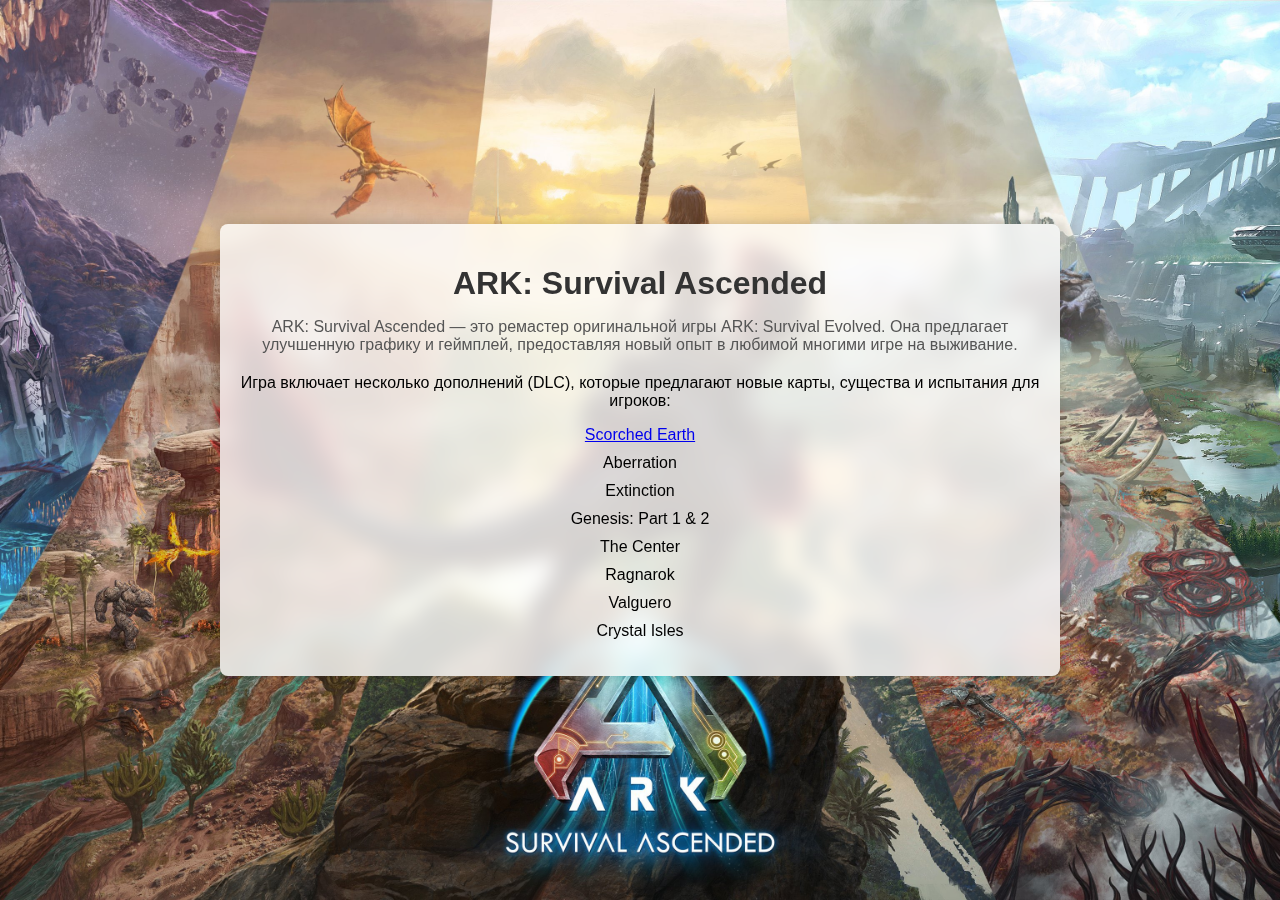
<file: index.html>
<!DOCTYPE html>
<html lang="ru">
<head>
    <meta charset="UTF-8">
    <meta name="viewport" content="width=device-width, initial-scale=1.0">
    <title>ARK: Survival Ascended</title>
    <link rel="stylesheet" href="styles.css">
</head>
<body class="index"> <!-- Добавлен класс для фона -->
    <div class="container">
        <h1>ARK: Survival Ascended</h1>
        <p class="description">ARK: Survival Ascended — это ремастер оригинальной игры ARK: Survival Evolved. Она предлагает улучшенную графику и геймплей, предоставляя новый опыт в любимой многими игре на выживание.</p>
        <p class="dlc-info">Игра включает несколько дополнений (DLC), которые предлагают новые карты, существа и испытания для игроков:</p>
        <ul class="dlc-list">
            <li class="highlight"><a href="earth_page.html">Scorched Earth</a></li>
            <li class="highlight">Aberration</li>
            <li class="highlight">Extinction</li>
            <li class="highlight">Genesis: Part 1 & 2</li>
            <li class="highlight">The Center</li>
            <li class="highlight">Ragnarok</li>
            <li class="highlight">Valguero</li>
            <li class="highlight">Crystal Isles</li>
        </ul>
    </div>
</body>
</html>
</file>
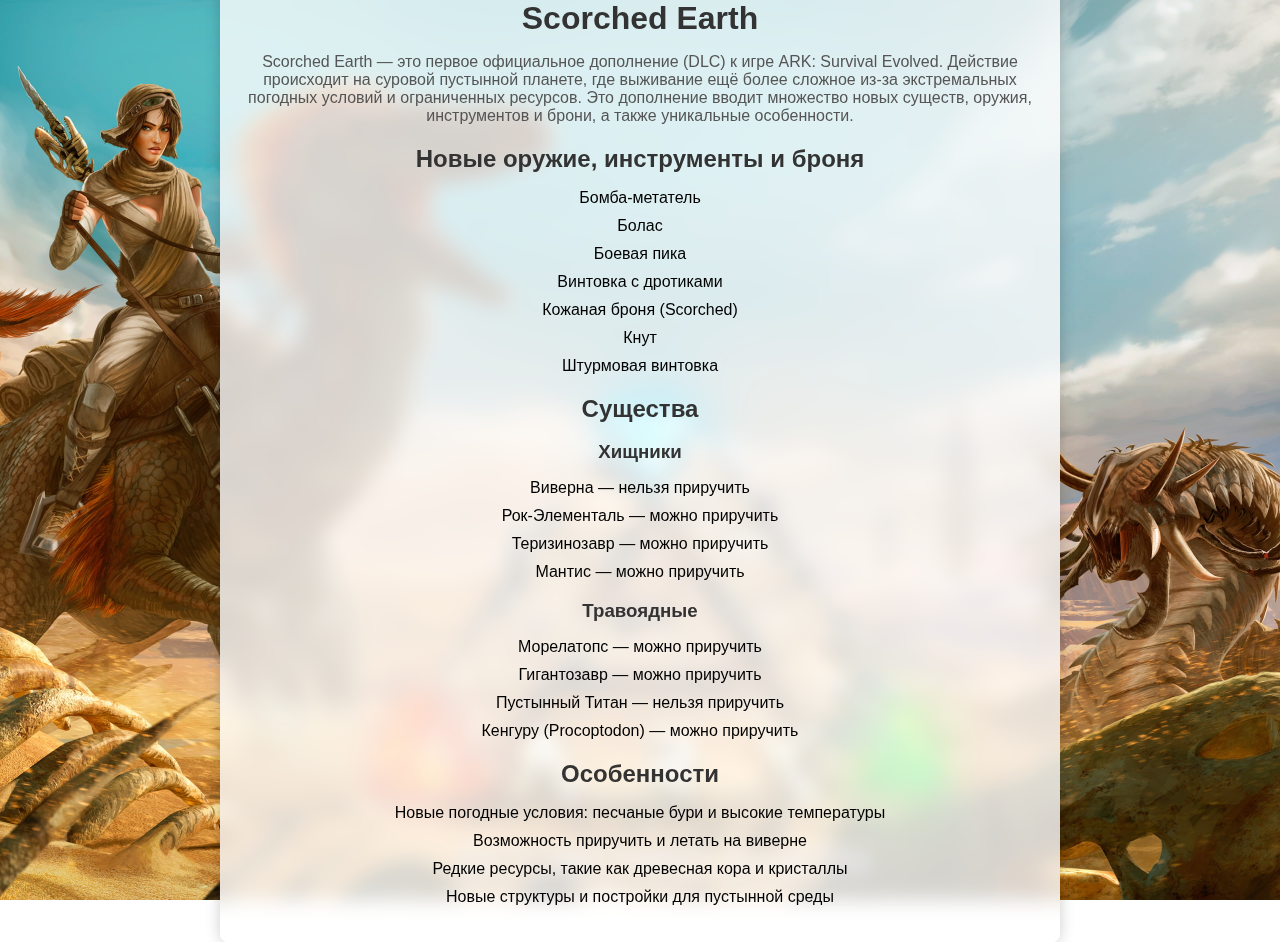
<file: earth_page.html>
<!DOCTYPE html>
<html lang="ru">
<head>
    <meta charset="UTF-8">
    <meta name="viewport" content="width=device-width, initial-scale=1.0">
    <title>ARK: Scorched Earth</title>
    <link rel="stylesheet" href="styles.css">
</head>
<body class="scorched-earth-bg"> <!-- Добавлен класс для фона -->
    <div class="container">
        <h1>Scorched Earth</h1>
        <p class="description">
            Scorched Earth — это первое официальное дополнение (DLC) к игре ARK: Survival Evolved. Действие происходит на суровой пустынной планете, где выживание ещё более сложное из-за экстремальных погодных условий и ограниченных ресурсов. Это дополнение вводит множество новых существ, оружия, инструментов и брони, а также уникальные особенности.
        </p>

        <h2>Новые оружие, инструменты и броня</h2>
        <ul class="dlc-list">
            <li class="highlight">Бомба-метатель</li>
            <li class="highlight">Болас</li>
            <li class="highlight">Боевая пика</li>
            <li class="highlight">Винтовка с дротиками</li>
            <li class="highlight">Кожаная броня (Scorched)</li>
            <li class="highlight">Кнут</li>
            <li class="highlight">Штурмовая винтовка</li>
        </ul>

        <h2>Существа</h2>
        <h3>Хищники</h3>
        <ul class="dlc-list">
            <li class="highlight">Виверна — нельзя приручить</li>
            <li class="highlight">Рок-Элементаль — можно приручить</li>
            <li class="highlight">Теризинозавр — можно приручить</li>
            <li class="highlight">Мантис — можно приручить</li>
        </ul>

        <h3>Травоядные</h3>
        <ul class="dlc-list">
            <li class="highlight">Морелатопс — можно приручить</li>
            <li class="highlight">Гигантозавр — можно приручить</li>
            <li class="highlight">Пустынный Титан — нельзя приручить</li>
            <li class="highlight">Кенгуру (Procoptodon) — можно приручить</li>
        </ul>

        <h2>Особенности</h2>
        <ul class="dlc-list">
            <li class="highlight">Новые погодные условия: песчаные бури и высокие температуры</li>
            <li class="highlight">Возможность приручить и летать на виверне</li>
            <li class="highlight">Редкие ресурсы, такие как древесная кора и кристаллы</li>
            <li class="highlight">Новые структуры и постройки для пустынной среды</li>
        </ul>
    </div>
</body>
</html>
</file>
<file: styles.css>
body {
    font-family: Arial, sans-serif;
    margin: 0;
    padding: 0;
    display: flex;
    justify-content: center;
    align-items: center;
    height: 100vh;
    background-size: cover; /* Охватывает весь экран */
    background-position: center; /* Центрирование фона */
    background-repeat: no-repeat; /* Не повторять изображение */
}

.container {
    background-color: rgba(255, 255, 255, 0.8); /* Прозрачный белый фон */
    padding: 20px;
    border-radius: 8px;
    box-shadow: 0 0 15px rgba(0, 0, 0, 0.2); /* Тень для выделения */
    max-width: 800px;
    text-align: center;
    backdrop-filter: blur(10px); /* Размытие фона за контейнером */
}

h1, h2, h3 {
    color: #333333;
    margin-bottom: 15px;
}

.description {
    font-size: 16px;
    color: #555555;
    margin-bottom: 20px;
}

.dlc-list {
    list-style-type: none;
    padding: 0;
}

.dlc-list li {
    margin: 10px 0;
    font-size: 16px;
    cursor: pointer;
    transition: color 0.3s, background-color 0.3s; /* Плавный переход при наведении */
}

.highlight:hover {
    color: #28a745; /* Зеленый цвет */
    background-color: #e6ffe6; /* Легкий зеленый фон */
}

body.index {
    background-image: url('img/preview.jpeg'); /* Фон для index.html */
}

body.scorched-earth-bg {
    background-image: url('img/Scorched_Earth.jpg'); /* Фон для earth_page.html */
}
</file>
